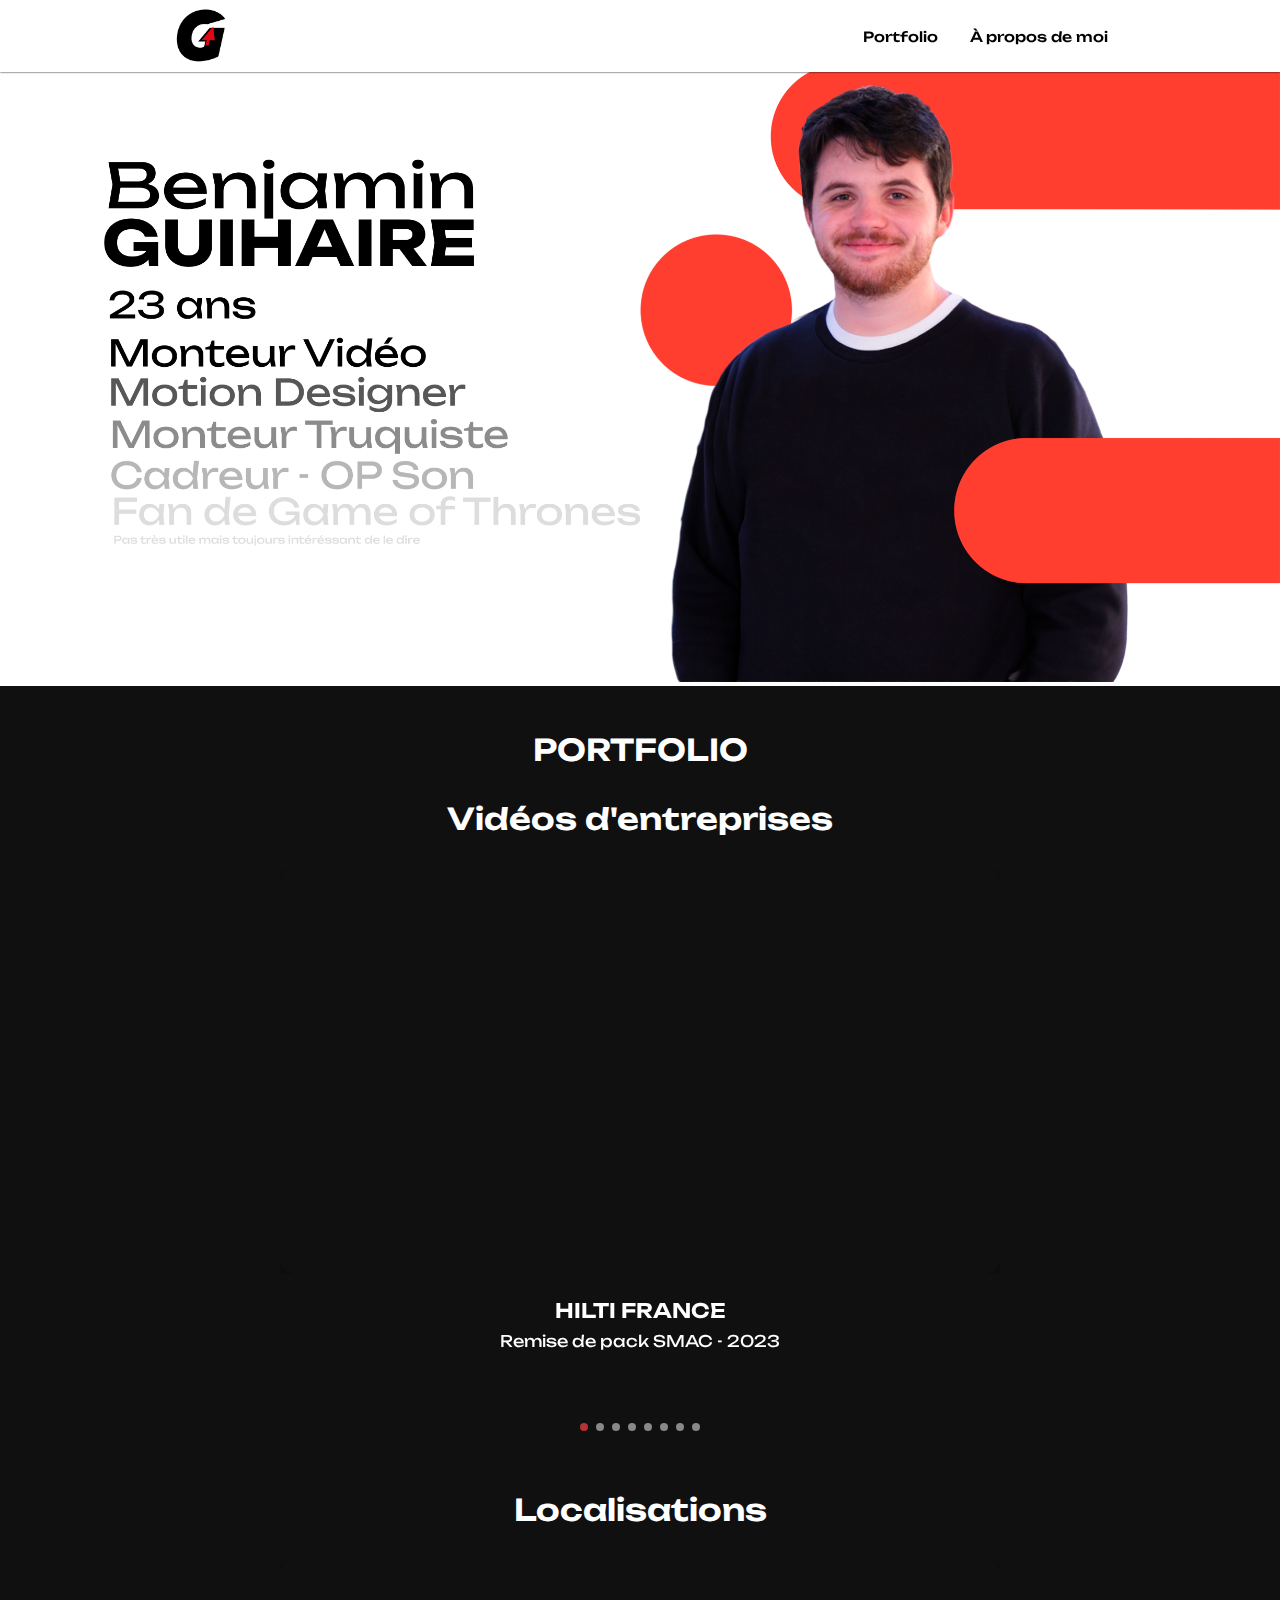
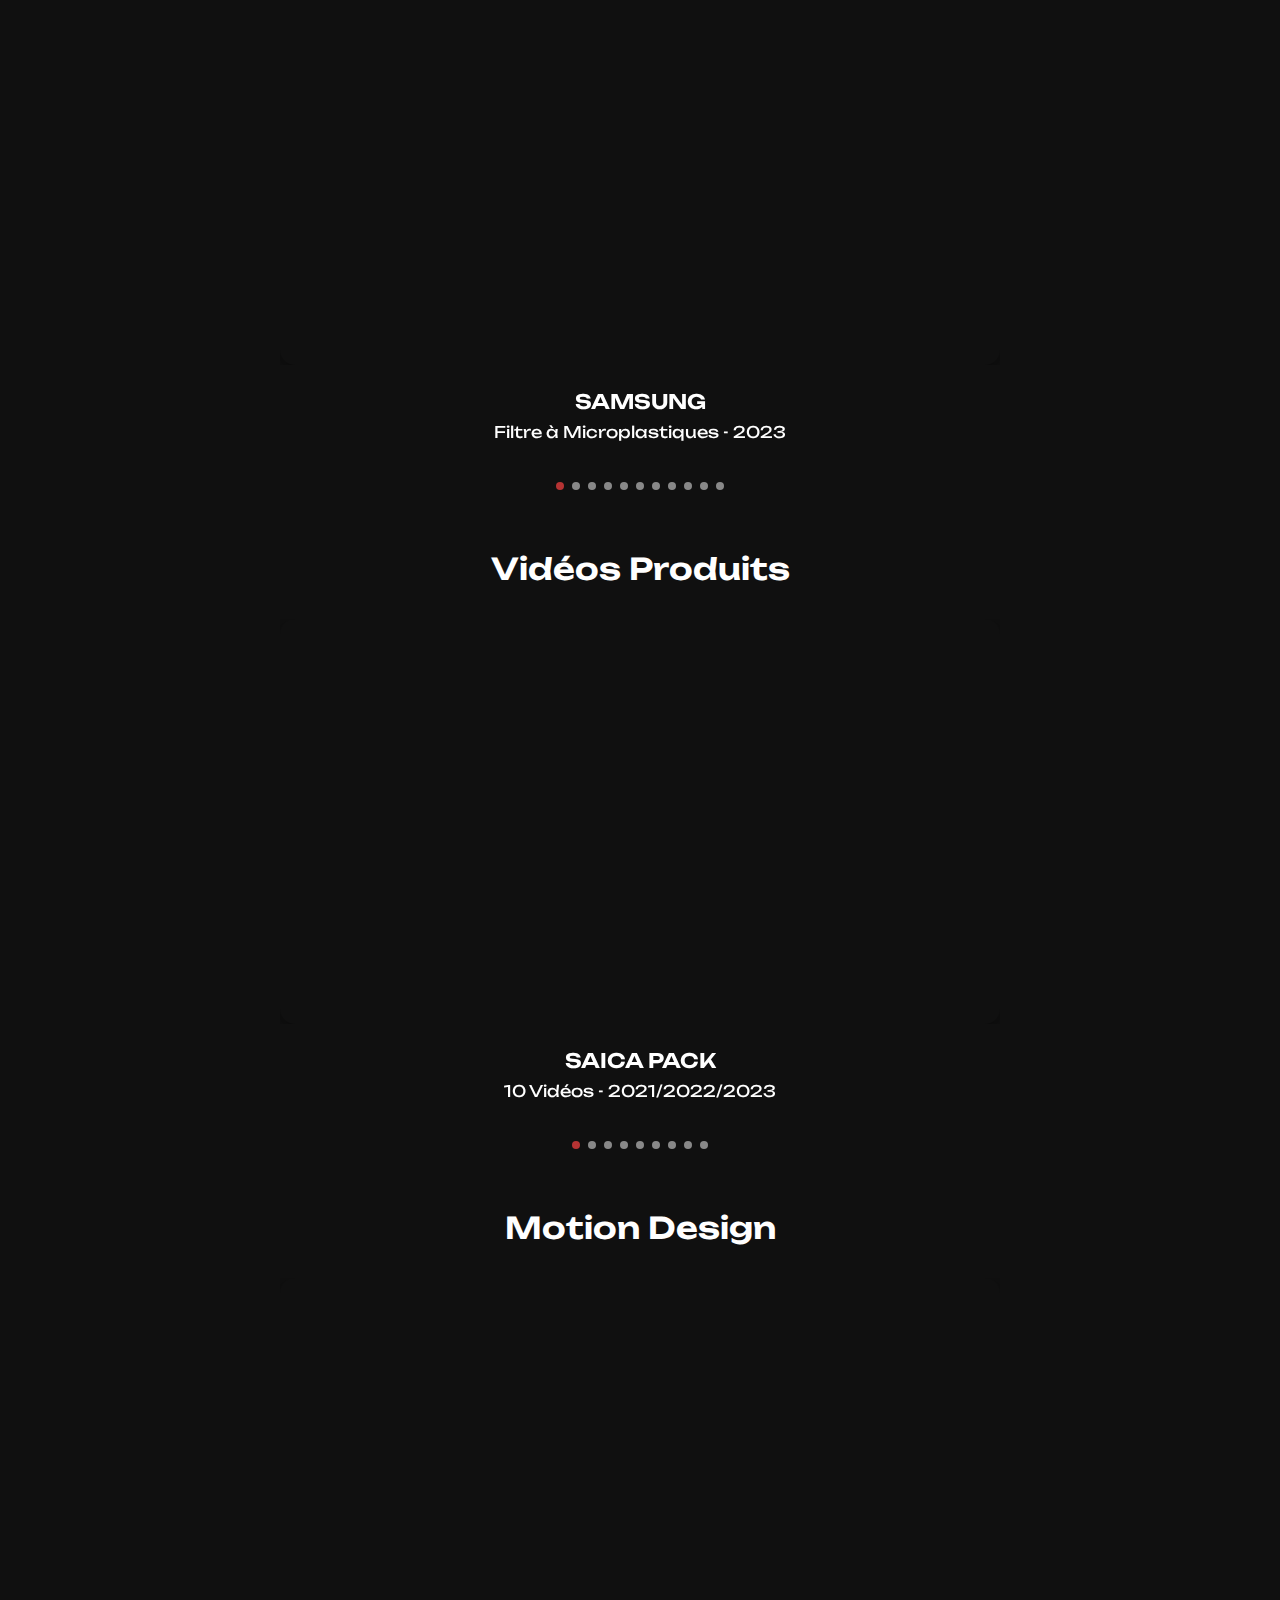
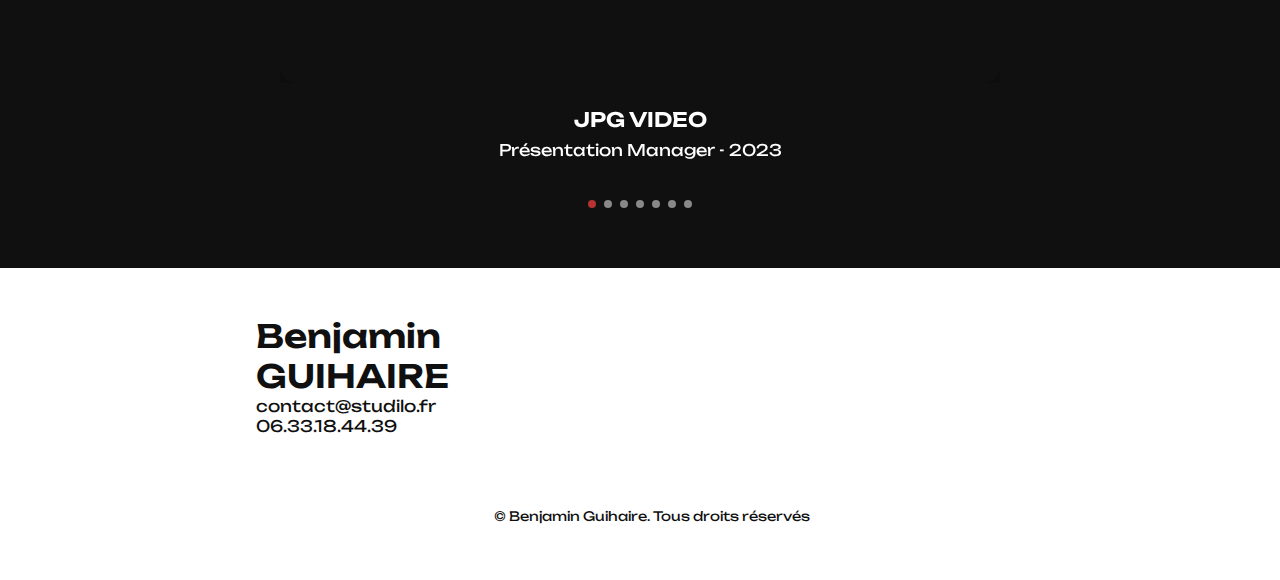
<file: index.html>
<!DOCTYPE html>
    <html lang="en">
    <head>
        <meta charset="UTF-8">
        <meta name="viewport" content="width=device-width, initial-scale=1.0">
        
        <link rel="preconnect" href="https://fonts.googleapis.com">
        <link rel="preconnect" href="https://fonts.gstatic.com" crossorigin>
        <link href="https://fonts.googleapis.com/css2?family=Unbounded&display=swap" rel="stylesheet">

        <!--==================== UNICONS ====================-->
        <link rel="stylesheet" href="https://unicons.iconscout.com/release/v4.0.0/css/line.css">
        <link rel="shortcut icon" href="assets/img/G%20png.png">
        <!--==================== SWIPER CSS ====================-->
        <link rel="stylesheet" href="assets/css/swiper-bundle.min.css">
        
        <!--==================== CSS ====================-->
        <link rel="stylesheet" href="assets/css/styles.css">

        <title>Benjamin GUIHAIRE</title>
        <meta name="google-site-verification" content="3dPWBVXXJcihl1GOWgWyVdkWzrX-aEIt9jBqLULR-B0" />
    </head>
    <body>
        <!--==================== HEADER ====================-->
        <header class="header" id="header">
            <nav class="nav container">
                
                <a href="#" class="nav__logo"><img src="assets/img/G%20noir.png" alt="logo" width=15% height=15%></a>

                <div class="nav__menu" id="nav-menu">
                    <ul class="nav__list grid">
                    <li class="nav__item">
                        <a href="#portfolio" class="nav__link">
                            <i class="uil uil-file-alt nav__icon"></i> Portfolio
                        </a>
                    </li> 
                    <li class="nav__item">
                        <a href="Apropos.html" class="nav__link">
                            <i class="uil uil-flask nav__icon"></i> À propos de moi
                        </a>
                    </li>       
                    </ul>
                    <i class="uil uil-times nav__close" id="nav-close"></i>
                </div>

                <div class="nav__btns">
                    <div class="nav__toggle" id="nav-toggle">
                        <i class="uil uil-apps"></i>
                    </div>
                </div>
            </nav>
        </header>

        <!--==================== MAIN ====================-->
        <main class="main"> 
            <!--==================== HOME ====================-->
            
            <section class="home section" id="home" style="margin-top: 0px;padding-top: 40px;">
               
                    <img src="assets/img/ACCUEIL.png"/>  
                
            </section>

     
            <!--==================== PORTFOLIO ====================-->
            <section style="background-color:rgb(16,16,16);">
            <section class="portfolio section" id="portfolio" >
                <span class="section__title"><p>&emsp;</p></span>
                <h2 class="section__title">PORTFOLIO </h2>
                
                <h3 class="section__title">Vidéos d'entreprises </h3>

                <div class="portfolio__container container swiper-container">
                    <div class="swiper-wrapper">
                        
                    <!--=============== PORTFOLIO 1=============-->
                        <div class="portfolio__content grid swiper-slide">
                            <div class="resp-container">
                            <iframe width="400" height="225" class="resp-iframe" src="https://www.youtube.com/embed/gcUVtGpxhLI?si=zbSX0H4rIV7nXZxx" title="YouTube video player" frameborder="0" allow="accelerometer; autoplay; clipboard-write; encrypted-media; gyroscope; picture-in-picture; web-share" allowfullscreen></iframe>
                            </div>
                            
                            <div class="portfolio__data">
                                <h4 class="portfolio__title"> HILTI FRANCE</h4>
                                <p class="portfolio__description">Remise de pack SMAC - 2023</p>
                            </div> 
                        </div>
                        
                        
                     <!--=============== PORTFOLIO 2=============-->
                        <div class="portfolio__content grid swiper-slide">
                            <div class="resp-container">
                            <iframe width="400" height="225" class="resp-iframe" src="https://www.youtube.com/embed/X-sY4CMfxRc?si=AiWTDlo_2-yhDzNL" title="YouTube video player" frameborder="0" allow="accelerometer; autoplay; clipboard-write; encrypted-media; gyroscope; picture-in-picture; web-share" allowfullscreen></iframe>
                            </div>
                            
                            <div class="portfolio__data">
                                <h4 class="portfolio__title"> WATTELEZ </h4>
                                <p class="portfolio__description"> Vidéo Institutionnel - 2023</p>
                                
                            </div> 
                        </div> 
                        
                        <!--============ PORTFOLIO 3=============-->
                        <div class="portfolio__content grid swiper-slide">
                            <div class="resp-container">
                            <iframe width="400" height="225" class="resp-iframe" src="https://www.youtube.com/embed/Q_rVD_pKRM4?si=943n0vXYXytcVgl4" title="YouTube video player" frameborder="0" allow="accelerometer; autoplay; clipboard-write; encrypted-media; gyroscope; picture-in-picture; web-share" allowfullscreen></iframe>
                            </div>
                            
                            <div class="portfolio__data">
                                <h4 class="portfolio__title"> SOPARCO</h4>
                                <p class="portfolio__description">Présentation de l'entreprise - 2023</p>
                            </div> 
                        </div>

                        <!--============ PORTFOLIO 4=============-->
                        <div class="portfolio__content grid swiper-slide">
                            <div class="resp-container">
                            <iframe width="400" height="225" class="resp-iframe" src="https://www.youtube.com/embed/ykKAhfyEaek?si=tl6UVXp8VtLeB70x" title="YouTube video player" frameborder="0" allow="accelerometer; autoplay; clipboard-write; encrypted-media; gyroscope; picture-in-picture; web-share" allowfullscreen></iframe>
                            </div>
                            
                            <div class="portfolio__data">
                                <h4 class="portfolio__title"> Éditions LVA</h4>
                                <p class="portfolio__description">Coupes Auto Légende - 2023</p>
                            </div> 
                        </div>
                        
                        <!--============ PORTFOLIO 5=============-->
                        <div class="portfolio__content grid swiper-slide">
                            <div class="resp-container">
                            <iframe width="400" height="225" class="resp-iframe" src="https://www.youtube.com/embed/ZIHxkMPUS0A?si=nHCkiWNvaZKCAiCC" title="YouTube video player" frameborder="0" allow="accelerometer; autoplay; clipboard-write; encrypted-media; gyroscope; picture-in-picture; web-share" allowfullscreen></iframe>
                            </div>
                            
                            <div class="portfolio__data"> 
                                <h4 class="portfolio__title"> Éditions LVA</h4>
                                <p class="portfolio__description">Salon Moto Légende - 2022</p>
                            </div> 
                        </div>
                     
                        
                        <!--=============== PORTFOLIO 6=============-->
                        <div class="portfolio__content grid swiper-slide">
                            <div class="resp-container">
                            <iframe width="400" height="225" class="resp-iframe" src="https://www.youtube.com/embed/p0nnDbRXU_M?si=XQ4_AAt9Qs-FuTjr" title="YouTube video player" frameborder="0" allow="accelerometer; autoplay; clipboard-write; encrypted-media; gyroscope; picture-in-picture; web-share" allowfullscreen></iframe>
                            </div>
                            
                            <div class="portfolio__data">
                                <h4 class="portfolio__title"> SAPINS BOUL</h4>
                                <p class="portfolio__description"> Vidéo Remerciement pour les employés</p>
                                <p class="portfolio__description"> 2022</p>
                            </div> 
                        </div>
                        
                        <!--=============== PORTFOLIO 7=============-->
                        <div class="portfolio__content grid swiper-slide">
                            <div class="resp-container">
                                <iframe width="400" height="225" class="resp-iframe" src="https://www.youtube.com/embed/videoseries?si=BQyeOEPTuc_qMRvK&amp;list=PLLbqs6IGk0U0EIqb2EvzuWq7rxvWGmC2w" title="YouTube video player" frameborder="0" allow="accelerometer; autoplay; clipboard-write; encrypted-media; gyroscope; picture-in-picture; web-share" allowfullscreen></iframe>
                            </div>
                            
                            <div class="portfolio__data">
                                <h4 class="portfolio__title"> ROTO </h4>
                                <p class="portfolio__description"> Pose fenêtre - 3 vidéos - 2022 </p>
                            </div> 
                        </div>
                    
                       <!--=============== PORTFOLIO 8=============-->
                        <div class="portfolio__content grid swiper-slide">
                            <div class="resp-container">
                            <iframe width="400" height="225" class="resp-iframe" src="https://www.youtube.com/embed/BODN6wUu8mY?si=9ExmL5Fu6LkWN1Q7" title="YouTube video player" frameborder="0" allow="accelerometer; autoplay; clipboard-write; encrypted-media; gyroscope; picture-in-picture; web-share" allowfullscreen></iframe>
                            </div>
                            
                            <div class="portfolio__data">
                                <h4 class="portfolio__title"> EDC Transmouss</h4>
                                <p class="portfolio__description">Vidéo d'entreprise - 2021</p>
                            </div> 
                        </div>
                    </div>
                        
                    
                     <!-- Add Arrows -->
                    <div class="swiper-button-next">
                        <i class="uil uil-angle-right-b swiper-portfolio-icon"></i>
                    </div>
                    <div class="swiper-button-prev">
                        <i class="uil uil-angle-left-b swiper-portfolio-icon"></i>
                    </div>  
                    
                    <!-- Add Pagination -->
                    <div class="swiper-pagination"></div>
                </div>
                
            </section>
            
        
            
            <section class="portfolio section" id="portfolio">

                <h3 class="section__title">Localisations </h3>

                <div class="portfolio__container container swiper-container">
                    <div class="swiper-wrapper">
                    <!--=============== PORTFOLIO 1=============-->
                        <div class="portfolio__content grid swiper-slide">
                            <div class="resp-container">
                            <iframe width="400" height="225" class="resp-iframe" src="https://www.youtube.com/embed/HQZOE_kgKxk?si=wjTMGL33WfHcStz1" title="YouTube video player" frameborder="0" allow="accelerometer; autoplay; clipboard-write; encrypted-media; gyroscope; picture-in-picture; web-share" allowfullscreen></iframe>
                            </div>
                            
                            <div class="portfolio__data">
                                <h4 class="portfolio__title"> SAMSUNG</h4>
                                <p class="portfolio__description">Filtre à Microplastiques - 2023</p>
                            </div> 
                        </div>
                        
                    <!--=============== PORTFOLIO 2=============-->
                        <div class="portfolio__content grid swiper-slide">
                            <div class="resp-container">
                            <iframe width="400" height="225" class="resp-iframe" src="https://www.youtube-nocookie.com/embed/2-gxIAKQpX4?si=r0jN9UNd_pTJhF0e&amp;controls=0" title="YouTube video player" frameborder="0" allow="accelerometer; autoplay; clipboard-write; encrypted-media; gyroscope; picture-in-picture; web-share" allowfullscreen></iframe>
                            </div>
                            
                            <div class="portfolio__data">
                                <h4 class="portfolio__title"> SAMSUNG</h4>
                                <p class="portfolio__description">Cycle AI WashBeSpoke - 2023</p>
                            </div> 
                        </div>
                        
                    <!--=============== PORTFOLIO 3=============-->
                        <div class="portfolio__content grid swiper-slide">
                            <div class="resp-container">
                            <iframe width="400" height="225" class="resp-iframe" src="https://www.youtube.com/embed/h8KJozbaDts?si=ryQlL3HzNGfsR9m5" title="YouTube video player" frameborder="0" allow="accelerometer; autoplay; clipboard-write; encrypted-media; gyroscope; picture-in-picture; web-share" allowfullscreen></iframe>
                            </div>
                            
                            <div class="portfolio__data">
                                <h4 class="portfolio__title"> SAMSUNG</h4>
                                <p class="portfolio__description">Présentation AirDresser - 2022</p>
                            </div> 
                        </div>
                        
                     <!--=============== PORTFOLIO 4=============-->
                        <div class="portfolio__content grid swiper-slide">
                            <div class="resp-container">
                            <iframe width="400" height="225" class="resp-iframe" src="https://www.youtube.com/embed/HlR5LV5YWyo?si=DLlyoT054qSZyQ4x" title="YouTube video player" frameborder="0" allow="accelerometer; autoplay; clipboard-write; encrypted-media; gyroscope; picture-in-picture; web-share" allowfullscreen></iframe>
                            </div>
                            
                            <div class="portfolio__data">
                                <h4 class="portfolio__title"> SAMSUNG</h4>
                                <p class="portfolio__description">Armoire AirDresser - 2022</p>
                            </div> 
                        </div>
                        
                    <!--=============== PORTFOLIO 5=============-->
                        <div class="portfolio__content grid swiper-slide">
                            <div class="resp-container">
                            <iframe width="400" height="225" class="resp-iframe" src="https://www.youtube.com/embed/Tt5zwDcd92Y?si=iuw-l9B-B5-xktmQ" title="YouTube video player" frameborder="0" allow="accelerometer; autoplay; clipboard-write; encrypted-media; gyroscope; picture-in-picture; web-share" allowfullscreen></iframe>
                            </div>
                            
                            <div class="portfolio__data">
                                <h4 class="portfolio__title"> SAMSUNG</h4>
                                <p class="portfolio__description">Réfrigérateur RF7000 - 2022</p>  
                            </div> 
                        </div>   
                        
                    <!--=============== PORTFOLIO 6=============-->
                        <div class="portfolio__content grid swiper-slide">
                            <div class="resp-container">
                            <iframe width="400" height="225" class="resp-iframe" src="https://www.youtube.com/embed/zXUwJtgKfmQ?si=a5sSYopY3w5ld2kz" title="YouTube video player" frameborder="0" allow="accelerometer; autoplay; clipboard-write; encrypted-media; gyroscope; picture-in-picture; web-share" referrerpolicy="strict-origin-when-cross-origin" allowfullscreen></iframe>
                            </div>
                            
                            <div class="portfolio__data">
                                <h4 class="portfolio__title"> SAMSUNG</h4>
                                <p class="portfolio__description">Four Encastrable BeSpoke Série 7 - 2022</p>
  
                            </div> 
                        </div>
                        
                    <!--=============== PORTFOLIO 7=============-->
                        <div class="portfolio__content grid swiper-slide">
                            <div class="resp-container">
                            <iframe width="400" height="225" class="resp-iframe" src="https://www.youtube.com/embed/YAIcLego9pw?si=0PphDRdfVfELXeqt" title="YouTube video player" frameborder="0" allow="accelerometer; autoplay; clipboard-write; encrypted-media; gyroscope; picture-in-picture; web-share" allowfullscreen></iframe>
                            </div>
                            
                            <div class="portfolio__data">
                                <h4 class="portfolio__title"> SAMSUNG</h4>
                                <p class="portfolio__description">Four Encastrable BeSpoke Série 6 - 2022</p>
  
                            </div> 
                        </div>
                        
                     <!--=============== PORTFOLIO 8=============-->
                        <div class="portfolio__content grid swiper-slide">
                            <div class="resp-container">
                            <iframe width="400" height="225" class="resp-iframe" src="https://www.youtube.com/embed/6xiDBMbSoj8?si=_kO-XUCCXE4h6iIi" title="YouTube video player" frameborder="0" allow="accelerometer; autoplay; clipboard-write; encrypted-media; gyroscope; picture-in-picture; web-share" referrerpolicy="strict-origin-when-cross-origin" allowfullscreen></iframe>
                            </div>
                            
                            <div class="portfolio__data">
                                <h4 class="portfolio__title"> FENWICK</h4>
                                <p class="portfolio__description">Composition d'une batterie ION - 2022</p>
  
                            </div> 
                        </div>    
 
                    <!--=============== PORTFOLIO 9=============-->
                         <div class="portfolio__content grid swiper-slide">
                            <div class="resp-container">
                            <iframe width="400" height="225" class="resp-iframe" src="https://www.youtube.com/embed/0X9navw9GxA?si=wc0GxUS0zEZ36jam" title="YouTube video player" frameborder="0" allow="accelerometer; autoplay; clipboard-write; encrypted-media; gyroscope; picture-in-picture; web-share" allowfullscreen></iframe>
                             </div>
                             
                            <div class="portfolio__data">
                                <h4 class="portfolio__title"> SAMSUNG</h4>
                                <p class="portfolio__description">Processeur QLED 8K - 2021</p>              
                            </div> 
                        </div>
                        
                    <!--=============== PORTFOLIO 10=============-->
                        <div class="portfolio__content grid swiper-slide">
                            <div class="resp-container">
                            <iframe width="400" height="225" class="resp-iframe" src="https://www.youtube.com/embed/CcoIHCtErDM?si=gtA-tIhRRhjQsWQm" title="YouTube video player" frameborder="0" allow="accelerometer; autoplay; clipboard-write; encrypted-media; gyroscope; picture-in-picture; web-share" allowfullscreen></iframe>
                            </div>
                            
                            <div class="portfolio__data">
                                <h4 class="portfolio__title"> SAMSUNG</h4>
                                <p class="portfolio__description">Processeur QLED 4K - 2021</p>
                            </div> 
                        </div>
                        
                     <!--=============== PORTFOLIO 11=============-->
                        <div class="portfolio__content grid swiper-slide">
                            <div class="resp-container">
                            <iframe width="400" height="225" class="resp-iframe" src="https://www.youtube.com/embed/wEiOlCGabIw?si=5c0l66UPQfjXxZ6U" title="YouTube video player" frameborder="0" allow="accelerometer; autoplay; clipboard-write; encrypted-media; gyroscope; picture-in-picture; web-share" referrerpolicy="strict-origin-when-cross-origin" allowfullscreen></iframe>
                            </div>
                            
                            <div class="portfolio__data">
                                <h4 class="portfolio__title"> BDR THERMEA</h4>
                                <p class="portfolio__description">Vidéo Hydrogène - 2021</p>
                            </div> 
                        </div>
                    </div>    
                    
                    
                   
                
                     <!-- Add Arrows -->
                    <div class="swiper-button-next">
                        <i class="uil uil-angle-right-b swiper-portfolio-icon"></i>
                    </div>
                    <div class="swiper-button-prev">
                        <i class="uil uil-angle-left-b swiper-portfolio-icon"></i>
                    </div>  
                    
                    <!-- Add Pagination -->
                    <div class="swiper-pagination"></div>
                </div>
                
            </section>
            
            <section class="portfolio section" id="portfolio2">
                <h3 class="section__title">Vidéos Produits </h3>

                <div class="portfolio__container container swiper-container">
                    <div class="swiper-wrapper">
                    <!--=============== PORTFOLIO 1=============-->
                        <div class="portfolio__content grid swiper-slide">
                            <div class="resp-container">
                            <iframe width="400" height="225" class="resp-iframe" src="https://www.youtube.com/embed/videoseries?si=OvrkxlzeBkF6CbKk&amp;list=PLLbqs6IGk0U3PsFoRTwsV_s5h1deQyDrU" title="YouTube video player" frameborder="0" allow="accelerometer; autoplay; clipboard-write; encrypted-media; gyroscope; picture-in-picture; web-share" allowfullscreen></iframe>
                            </div>
                            
                            <div class="portfolio__data"> 
                                <h4 class="portfolio__title"> SAICA PACK</h4>
                                <p class="portfolio__description">10 Vidéos - 2021/2022/2023</p>       
                            </div> 
                        </div>
                        
                    <!--=============== PORTFOLIO 2=============-->
                        <div class="portfolio__content grid swiper-slide">
                            <div class="resp-container">
                            <iframe width="400" height="225" class="resp-iframe" src="https://www.youtube.com/embed/videoseries?si=YwRLhdEzjhasz51B&amp;list=PLLbqs6IGk0U0BflliqR62VzX9Bee3LOaa"  title="YouTube video player" frameborder="0" allow="accelerometer; autoplay; clipboard-write; encrypted-media; gyroscope; picture-in-picture; web-share" allowfullscreen></iframe>
                            </div>
                            
                            <div class="portfolio__data">
                                <h4 class="portfolio__title"> ZALKIN</h4>
                                <p class="portfolio__description"> 4 Vidéos - 2021/2022/2023</p>                
                            </div> 
                        </div>
                        
                     <!--=============== PORTFOLIO 3=============-->
                        <div class="portfolio__content grid swiper-slide">
                            <div class="resp-container">
                            <iframe width="400" height="225" class="resp-iframe" src="https://www.youtube.com/embed/videoseries?si=enGM83StkCWxRguY&amp;list=PLLbqs6IGk0U0q3RoN9DyJeyfH1kHzvXTZ" title="YouTube video player" frameborder="0" allow="accelerometer; autoplay; clipboard-write; encrypted-media; gyroscope; picture-in-picture; web-share" allowfullscreen></iframe>   
                            </div>
                            
                            <div class="portfolio__data">     
                                <h4 class="portfolio__title"> PKB</h4>
                                <p class="portfolio__description">3 Vidéos - 2022/2023</p>     
                            </div> 
                        </div>
                        
                        <!--============ PORTFOLIO 4 =============-->
                        <div class="portfolio__content grid swiper-slide">
                            <div class="resp-container">
                            <iframe width="400" height="225" class="resp-iframe" src="https://www.youtube.com/embed/videoseries?si=SARm8WBBmTKjQIMs&amp;list=PLLbqs6IGk0U3sd3L4JKnoikZ2tlu8bhY9" title="YouTube video player" frameborder="0" allow="accelerometer; autoplay; clipboard-write; encrypted-media; gyroscope; picture-in-picture; web-share" referrerpolicy="strict-origin-when-cross-origin" allowfullscreen></iframe>
                            </div>
                            
                            <div class="portfolio__data">
                                <h4 class="portfolio__title"> DELONGHI</h4>
                                <p class="portfolio__description">2 vidéos - 2023</p>
                            </div> 
                        </div>
                        
                        <!--============ PORTFOLIO 5 =============-->
                        <div class="portfolio__content grid swiper-slide">
                            <div class="resp-container">
                                <iframe width="400" height="225" class="resp-iframe" src="https://www.youtube.com/embed/videoseries?si=IURugH7PfiUDxaQY&amp;list=PLLbqs6IGk0U2b4hQPow5MfRJlYI4T3RXK" title="YouTube video player" frameborder="0" allow="accelerometer; autoplay; clipboard-write; encrypted-media; gyroscope; picture-in-picture; web-share" referrerpolicy="strict-origin-when-cross-origin" allowfullscreen></iframe>
                            </div>
                            
                            <div class="portfolio__data">
                                <h4 class="portfolio__title"> CLEANJOB Solution</h4>
                                <p class="portfolio__description">2 vidéos - 2023</p>
                            </div> 
                        </div>
                        
                        <!--============ PORTFOLIO 6 =============-->
                        <div class="portfolio__content grid swiper-slide">
                            <div class="resp-container">
                                <iframe width="400" height="225" class="resp-iframe" src="https://www.youtube.com/embed/AG6InhR56Cw?si=XvjaSLjetbMB8fwg" title="YouTube video player" frameborder="0" allow="accelerometer; autoplay; clipboard-write; encrypted-media; gyroscope; picture-in-picture; web-share" referrerpolicy="strict-origin-when-cross-origin" allowfullscreen></iframe>
                            </div>
                            
                            <div class="portfolio__data">
                                <h4 class="portfolio__title"> UBALDI</h4>
                                <p class="portfolio__description">Présentation Multistore - 2023</p>
                            </div> 
                        </div>
                        
                        <!--============ PORTFOLIO 7=============-->
                        <div class="portfolio__content grid swiper-slide">
                            <div class="resp-container">
                            <iframe width="400" height="225" class="resp-iframe" src="https://www.youtube.com/embed/videoseries?si=9gqAFSpdn63EgMmw&amp;list=PLLbqs6IGk0U3F2D6-fCODnOJ7QPbZcfU0"  title="YouTube video player" frameborder="0" allow="accelerometer; autoplay; clipboard-write; encrypted-media; gyroscope; picture-in-picture; web-share" allowfullscreen></iframe>
                            </div>
                            
                            <div class="portfolio__data">
                                <h4 class="portfolio__title"> PRO INOX</h4>
                                <p class="portfolio__description">2 Vidéos - 2022</p>
                            </div> 
                        </div>
                        
                        <!--============ PORTFOLIO 8=============-->
                        <div class="portfolio__content grid swiper-slide">
                            <div class="resp-container">
                            <iframe width="400" height="225" class="resp-iframe" src="https://www.youtube.com/embed/videoseries?si=-SN97eT3MUc_M3Uh&amp;list=PLLbqs6IGk0U2_YXodb0WSwuMPwHeCDaxS" title="YouTube video player" frameborder="0" allow="accelerometer; autoplay; clipboard-write; encrypted-media; gyroscope; picture-in-picture; web-share" referrerpolicy="strict-origin-when-cross-origin" allowfullscreen></iframe>
                            </div>
                            
                            <div class="portfolio__data">
                                <h4 class="portfolio__title"> STILL</h4>
                                <p class="portfolio__description">2 Vidéos - 2022</p>
                            </div> 
                        </div>
                        
                        <!--============ PORTFOLIO 9=============-->
                        <div class="portfolio__content grid swiper-slide">
                            <div class="resp-container">
                            <iframe width="400" height="225" class="resp-iframe" src="https://www.youtube.com/embed/yqclwwbCls4?si=K2PyQOdXPJThaHH_" title="YouTube video player" frameborder="0" allow="accelerometer; autoplay; clipboard-write; encrypted-media; gyroscope; picture-in-picture; web-share" referrerpolicy="strict-origin-when-cross-origin" allowfullscreen></iframe>
                            </div>
                            
                            <div class="portfolio__data">
                                <h4 class="portfolio__title"> FENWICK</h4>
                                <p class="portfolio__description">Présentation du modèle H50 - 2022</p>
                            </div> 
                        </div>
                    </div>
                                            
                     <!-- Add Arrows -->
                    <div class="swiper-button-next">
                        <i class="uil uil-angle-right-b swiper-portfolio-icon"></i>
                    </div>
                    <div class="swiper-button-prev">
                        <i class="uil uil-angle-left-b swiper-portfolio-icon"></i>
                    </div>  
                    
                    <!-- Add Pagination -->
                    <div class="swiper-pagination"></div>
                </div>
                
            </section>
            
            <section class="portfolio section" id="portfolio">   
                <h3 class="section__title">Motion Design </h3>

                <div class="portfolio__container container swiper-container">
                    <div class="swiper-wrapper">
                    <!--=============== PORTFOLIO 0=============-->
                        <div class="portfolio__content grid swiper-slide">  
                            <div class="resp-container">
                            <iframe width="400" height="225" class="resp-iframe" src="https://www.youtube.com/embed/38I1iGHVuvI?si=Z9yHzbLpftR0GaH4" title="YouTube video player" frameborder="0" allow="accelerometer; autoplay; clipboard-write; encrypted-media; gyroscope; picture-in-picture; web-share" allowfullscreen></iframe>
                            </div>
                            
                            <div class="portfolio__data">
                                <h4 class="portfolio__title"> JPG VIDEO</h4>
                                <p class="portfolio__description">Présentation Manager - 2023</p>
                            </div> 
                        </div>
                    <!--=============== PORTFOLIO 1=============-->
                        <div class="portfolio__content grid swiper-slide">
                            <div class="resp-container">
                            <iframe width="400" height="225" class="resp-iframe" src="https://www.youtube-nocookie.com/embed/Pt2nJDKGqnQ?si=dRtIuHI0wbLsWfaG" title="YouTube video player" frameborder="0" allow="accelerometer; autoplay; clipboard-write; encrypted-media; gyroscope; picture-in-picture; web-share" allowfullscreen></iframe>
                            </div>
                            
                            <div class="portfolio__data">         
                                <h4 class="portfolio__title"> JPG VIDEO</h4>
                                <p class="portfolio__description">Rapport d'Alternance - 2023</p>
                            </div> 
                        </div>
                        
                    <!--=============== PORTFOLIO 2=============-->
                        <div class="portfolio__content grid swiper-slide">
                            <div class="resp-container">
                            <iframe width="400" height="225" class="resp-iframe" src="https://www.youtube.com/embed/HVqcucTf4p4?si=v1cqVnF2WaUppbW2" title="YouTube video player" frameborder="0" allow="accelerometer; autoplay; clipboard-write; encrypted-media; gyroscope; picture-in-picture; web-share" allowfullscreen></iframe>
                            </div>
                            
                            <div class="portfolio__data">           
                                <h4 class="portfolio__title"> PEAKY BLINDERS</h4>
                                <p class="portfolio__description">Générique Animé - 2023</p>
                                
                            </div> 
                        </div>    
                        
                    <!--=============== PORTFOLIO 3=============-->
                        <div class="portfolio__content grid swiper-slide">  
                            <div class="resp-container">
                            <iframe width="400" height="225" class="resp-iframe" src="https://www.youtube.com/embed/gICKNwdB9Ns?si=P2Z3kJko3bwp6TjA" title="YouTube video player" frameborder="0" allow="accelerometer; autoplay; clipboard-write; encrypted-media; gyroscope; picture-in-picture; web-share" allowfullscreen></iframe>
                            </div>
                            
                                <div class="portfolio__data">
                                <h4 class="portfolio__title"> JPG VIDEO</h4>
                                <p class="portfolio__description">Animation Logo - 2022</p>
                               
                            </div> 
                        </div>
                        
                        
                    <!--=============== PORTFOLIO 4=============-->
                        <div class="portfolio__content grid swiper-slide">
                            <div class="resp-container">
                            <iframe width="400" height="225" class="resp-iframe" src="https://www.youtube.com/embed/H1eXWiXBWVA?si=ySvujBahackjdJqA" title="YouTube video player" frameborder="0" allow="accelerometer; autoplay; clipboard-write; encrypted-media; gyroscope; picture-in-picture; web-share" allowfullscreen></iframe>
                            </div>
                            
                            <div class="portfolio__data">
                                <h4 class="portfolio__title">DAFLS Project</h4>
                                <p class="portfolio__description">Vidéo Promotionnelle Animée - 2021</p>  
                            </div> 
                        </div>
                        
                        
                     <!--=============== PORTFOLIO 5=============-->
                        <div class="portfolio__content grid swiper-slide">
                            <div class="resp-container">
                            <iframe width="400" height="225" class="resp-iframe" src="https://www.youtube.com/embed/PZQFOfd9hNs?si=4wg_P1bkNGuCgV5X" title="YouTube video player" frameborder="0" allow="accelerometer; autoplay; clipboard-write; encrypted-media; gyroscope; picture-in-picture; web-share" allowfullscreen></iframe>
                            </div>
                            
                            <div class="portfolio__data">
                                <h4 class="portfolio__title">SIDEKICK</h4>
                                <p class="portfolio__description">Animation Logo - 2020</p>
                            </div> 
                        </div> 
                        
                        <!--============ PORTFOLIO 6=============-->
                        <div class="portfolio__content grid swiper-slide">
                            <div class="resp-container">
                            <iframe width="400" height="225" class="resp-iframe" src="https://www.youtube.com/embed/htRaLCNMBVY?si=pGI4DGzTBrQbOF1L" title="YouTube video player" frameborder="0" allow="accelerometer; autoplay; clipboard-write; encrypted-media; gyroscope; picture-in-picture; web-share" allowfullscreen></iframe>
                            </div>
                            
                            <div class="portfolio__data">                  
                                <h4 class="portfolio__title"> FROSTARS</h4>
                                <p class="portfolio__description">Animation Logo - 2020</p>    
                            </div> 
                        </div>

                    </div>
                                            
                     <!-- Add Arrows -->
                    <div class="swiper-button-next">
                        <i class="uil uil-angle-right-b swiper-portfolio-icon"></i>
                    </div>
                    <div class="swiper-button-prev">
                        <i class="uil uil-angle-left-b swiper-portfolio-icon"></i>
                    </div>  
                    
                    <!-- Add Pagination -->
                    <div class="swiper-pagination"></div>
                </div>
                
            </section>
            </section>
            
            <!--==================== FOOTER ====================-->
    <section class="contact section" id="contact" style="padding-top: 0px;padding-bottom: 0px;">
        <footer class="footer">
            <div class="footer__bg">
                <div class="footer__container container grid">
                    <div>
                        <h1 class="footer__title">Benjamin GUIHAIRE</h1>
                        <span class="footer__subtitle">contact@studilo.fr</span><br>
                        <span class="footer__subtitle">06.33.18.44.39</span>
                    </div>

                    <ul class="footer__links"></ul>
                    <div class="footer__socials">
                        <a href="https://www.linkedin.com/in/benjamin-guihaire" class="footer__social" target="_blank"><i class="uil uil-linkedin"></i></a>
                        <a href="https://www.youtube.com/channel/UCb7pRp6qqzzgI3dgCFYlT8A" class="footer__social" target="_blank"><i class="uil uil-youtube"></i></a>
                        
                    </div>
                </div>
                <p class="footer__copy">&#169; Benjamin Guihaire. Tous droits réservés </p>
            </div>
        </footer>
    </section>
</main>
        <!--==================== SCROLL TOP ====================-->
        

        <!--==================== SWIPER JS ====================-->
        <script src="assets/js/swiper-bundle.min.js"></script>

        <!--==================== MAIN JS ====================-->
        <script src="assets/js/main.js"></script>
    </body>
</html>
</file>
<file: assets/css/styles.css>
/*==================== GOOGLE FONTS ====================*/
 
@import url('https://fonts.googleapis.com/css2?family=Unbounded:wght@200..900&display=swap');


/*==================== VARIABLES CSS ====================*/
:root {
    --header-height: 3rem ;

    /*========== Colors ==========*/
    /* Change favorite color */
    --hue-color: rgb(181, 51, 51);
    /* HSL color mode */
    --first-color: rgb(181, 51, 51);
    --first-color-second:  hsl(var(--hue-color), 69%, 61%);
    --first-color-alt: rgb(250,51,51);
    --first-color-lighter: hsl(var(--hue-color), 92%, 85%);
    --title-color: hsl(var(--hue-color), 8%, 15%);
    --text-color: hsl(var(--hue-color), 8%, 45%);
    --text-color-light: hsl(var(--hue-color), 8%, 65%);
    --input-color: hsl(var(--hue-color), 70%, 96%);
    --body-color: hsl(var(--hue-color), 60%, 9%);
    --container-color: #fff;

    /*========== Font and typography ==========*/
    --body-font: 'Poppins', sans-serif;;

    /* .5rem = 8px, 1rem = 16px, 1.5rem = 24px ... */
    --big-font-size: 2rem;
    --h1-font-size: 1.5rem;
    --h2-font-size: 1.25rem;
    --h3-font-size: 1.125rem;
    --normal-font-size: .938rem;
    --small-font-size: .813rem;
    --smaller-font-size: .75rem;

    /*========== Font weight ==========*/
    --font-medium: 500;
    --font-semi-bold: 600;

    /*========== Margenes Bottom ==========*/
    /* .25rem = 4px, .5rem = 8px, .75rem = 12px ... */
    --mb-0-25: .25rem;
    --mb-0-5: .5rem;
    --mb-0-75: .75rem;
    --mb-1: 1rem;
    --mb-1-5: 1.5rem;
    --mb-2: 2rem;
    --mb-2-5: 2.5rem;
    --mb-3: 3rem;

    /*========== z index ==========*/
    --z-tooltip: 10;
    --z-fixed: 100;
    --z-modal: 1000;
}

/* Font size for large devices */
@media screen and (min-width: 968px) {
    :root {
        --big-font-size: 3rem;
        --h1-font-size: 2.25rem;
        --h2-font-size: 1.5rem;
        --h3-font-size: 1.25rem;
        --normal-font-size: 1rem;
        --small-font-size: .875rem;
        --smaller-font-size: .813rem;
    }
}

/*========== Variables Dark theme ==========*/


/*========== Button Dark/Light ==========*/


/*==================== BASE ====================*/
*{
    box-sizing: border-box;
    padding: 0;
    margin: 0;
}

html {
    scroll-behavior: smooth;
}

body {
    margin: 0 0 var(--header-height)0;
    font-family: 'Unbounded', sans-serif;;
    font-size: var (--normal-font-size);
    background-color: var(--body-color);
    color: var(--text-color);
}

h1,h2,h3,h4 {
    color: var(--title-color);
    font-weight: var(--font-semi-bold);
}

h5 {
    color: rgb(151, 51, 51, 0)
    
}

h6 {
    color: rgb(151, 51, 51, 0)
}

ul {
    list-style: none ;
}



img {
    max-width: 100%;
    height: auto;
}

/*==================== REUSABLE CSS CLASSES ====================*/
.section{
    padding: 2rem 0 4rem;
}

.section__title{
    font-size: var(--h1-font-size);
}

.section__subtitle{
    display: block;
    font-size: var(--small-font-size);
    margin-bottom: var(--mb-3);
}

.section__title,
.section__subtitle{
    text-align: center;
}
/*==================== LAYOUT ====================*/
.container{
    max-width: 768px;
    margin-left: var(--mb-1-5);
    margin-right: var(--mb-1-5);
}

.grid{
    display: grid;
    gap: 1.5rem;
}

.header {
    width: 100%;
    position: fixed;
    bottom: 0%;
    left: 0;
    z-index: var(--z-fixed);
    background-color: white;
}
/*==================== NAV ====================*/
.nav{
    max-width: 968px;
    height: var(--header-height);
    display: flex;
    justify-content: space-between;
    align-items: center;
}


.nav__logo,
.nav__toggle {
    color: var(--title-color);
    font-weight: var(--font-medium);
}

.nav__logo:hover {
    color: var(--first-color);
}

.nav__toggle{
    font-size: 1.1rem;
    cursor: pointer;
}

.nav__toggle:hover{
    color: var(--first-color);
}

@media screen and (max-width:767px){
    .nav__menu{
        position:fixed;
        bottom: -100%;
        left: 0;
        width: 100%;
        background-color: var(--body-color);
        padding: 2rem 1.5rem 4rem;
        box-shadow: 0 -1px 4px rgba(0,0,0,.15);
        border-radius: 1.5rem 1.5rem 0 0;
        transition: .3s; 
        background-color: white;
    }
}

.nav__list{
    grid-template-columns: repeat(3, 1fr);
    gap: 2rem;

}
.nav__link{
    display: flex;
    flex-direction: column;
    align-items: center;
    font-size: var(--small-font-size);
    color: var(--title-color);
    font-weight: var(--font-medium)
}

.nav__link:hover{
    color: var(--first-color);
}

.nav__icon {
    font-size: 1.2rem;
}

.nav__close{
    position: absolute;
    right: 1.3rem;
    bottom: .5rem;
    font-size: 1.5rem;
    cursor: pointer;
    color: var(--first-color);
}

.nav__close:hover{
    color:var(--first-color-alt) ;
}
/* show menu */
.show-menu{
    bottom: 0;
}

/* Active link */


/* Change background header */


/*==================== HOME ====================*/
#home{
    padding-bottom: 0;
}

#vague{
    width: 100%;
    box-shadow: 0px 7px 0px rgb(181, 51, 51);
     
}   

.home__container{
    gap: 1rem;
}

.home__content{
    grid-template-columns: .5fr 3fr;
    padding-top: 3.5rem;
    align-items: center;

}

.home__display{
    display: grid;
    grid-template-columns: max-content;
    row-gap: 1rem;
}

.home__social-icon{
    font-size: 1.25rem;
    color: var(--first-color);
}
.home__social-icon:hover{
    color: var(--first-color-alt);
}

.home__blob{
    width: 200px;
    fill: var(--first-color);
}

.home__blob-img{
  width: 350px;  
}

.home__data{
    grid-column: 1/3;
}

.home__title{
    font-size: var(--big-font-size);
}

.home__subtitle{
    font-size: var(--h3-font-size);
    color: var(--text-color);
    font-weight: var(--font-medium);
    margin-bottom: var(--mb-0-75) ;
}

.home__description{
    margin-bottom: var(--mb-2);
}

.home__scroll{
    display: none;
}

.home__scroll-button{
    color: var(--first-color);
    transition: .3s;
}

.home__scroll-button:hover{
    transform: translateY(.25rem);
}

.home__scroll-mouse{
    font-size: 2rem;
}

.home__scroll-name{
    font-size: var(--small-font-size);
    color: var(--title-color);
    font-weight: var(--font-medium);
    margin-right: var(--mb-0-25);
}

.home__scroll-arrow{
    font-size: 1.25rem;
    
}

.uil-linkedin-alt{
    border: .13rem;
    border-style: solid;
    padding: .5rem;
    padding-top: .2rem;
    padding-bottom: .2rem;
}

.uil-linkedin-alt:hover{
    background-color: rgb(181, 51, 51);
}

/*==================== BUTTONS ====================*/
.button{
    display: inline-block;
    background-color:white;
    color: rgb(181, 51, 51);
    padding: 1rem;
    border-radius: .5rem;
    font-weight: var(--font-medium);
}

.button:hover{
    background-color:rgb(181, 51, 51);
    color:white;
    animation: fadeIn 5s;
    
}

.button__icon{
    font-size: 1.25rem;
    margin-left: var(--mb-0-5);
    transition: .3s;
}

.button--flex{
    display: inline-flex;
    align-items: center;
}

.button--small{
    padding: .75rem 1rem;
}

.button--link{
    padding: 0;
    background-color: transparent;
    color: var(--first-color);
}

.button--link:hover{
    background-color: rgb(181, 51, 51);
    color: white;
}

.uil-message{
    padding-left: .5rem;
}
.home__scroll-button{
    padding-left: 2%;
} 
/*==================== ABOUT ====================*/
.about__img{
    width: 400px;
    height: auto;
    border-radius: .5rem;
    justify-self: center;
    align-self: center;
}

.about__description{
    text-align: center;
    margin-bottom: var(--mb-2-5);
}

.about__info{
    display: flex;
    justify-content: space-evenly;
    margin-bottom: var(--mb-2-5);
}

.about__info-title{
    font-size: var(--h2-font-size);
    font-weight: var(--font-semi-bold);
    color: var(--title-color);
}

.about__info-name{
    font-size: var(--small-font-size);
}

.about__info-title,
.about__info-name{
    display: block;
    text-align: center;
}

.about__buttons{
    display: flex;
    justify-content: center;
}

.about{
    color: whitesmoke;
    background-color: rgb(181, 51, 51);
}

.about__section{
    color: whitesmoke;
    background-color: rgb(181, 51, 51);
}
  
  /* ================ The Timeline ================ */
  
  .timeline {
    position: relative;
    width: 660px;
    margin: 0 auto;
    margin-top: 20px;
    padding: 1em 0;
    list-style-type: none;
  }
  
  .timeline:before {
    position: absolute;
    left: 50%;
    top: 0;
    content: ' ';
    display: block;
    width: 6px;
    height: 100%;
    margin-left: -3px;
    background: rgb(80,80,80);
    background: -moz-linear-gradient(top, rgba(80,80,80,0) 0%, rgb(80,80,80) 8%, rgb(80,80,80) 92%, rgba(80,80,80,0) 100%);
    background: -webkit-gradient(linear, left top, left bottom, color-stop(0%,rgba(30,87,153,1)), color-stop(100%,rgba(125,185,232,1)));
    background: -webkit-linear-gradient(top, rgba(80,80,80,0) 0%, rgb(80,80,80) 8%, rgb(80,80,80) 92%, rgba(80,80,80,0) 100%);
    background: -o-linear-gradient(top, rgba(80,80,80,0) 0%, rgb(80,80,80) 8%, rgb(80,80,80) 92%, rgba(80,80,80,0) 100%);
    background: -ms-linear-gradient(top, rgba(80,80,80,0) 0%, rgb(80,80,80) 8%, rgb(80,80,80) 92%, rgba(80,80,80,0) 100%);
    background: linear-gradient(to bottom, rgba(80,80,80,0) 0%, rgb(80,80,80) 8%, rgb(80,80,80) 92%, rgba(80,80,80,0) 100%);
    
    z-index: 5;
  }
  
  .timeline li {
    padding: 1em 0;
  }
  
  .timeline li:after {
    content: "";
    display: block;
    height: 0;
    clear: both;
    visibility: hidden;
  }
  
  .direction-l {
    position: relative;
    width: 300px;
    float: left;
    text-align: right;
  }
  
  .direction-r {
    position: relative;
    width: 300px;
    float: right;
  }
  
  .flag-wrapper {
    position: relative;
    display: inline-block;
    text-align: center;
  }
  
  .flag {
    position: relative;
    display: inline;
    background: rgb(248,248,248);
    padding: 6px 10px;
    border-radius: 5px;
    color: rgb(181, 51, 51);
    font-weight: 600;
    text-align: left;
  }

  .flag:hover{
      background: rgb(0, 0, 0);
      color:white;
  }
  a:link { 
      text-decoration: none; 
  } 


  
  .direction-l .flag {
    -webkit-box-shadow: -1px 1px 1px rgba(0,0,0,0.15), 0 0 1px rgba(0,0,0,0.15);
    -moz-box-shadow: -1px 1px 1px rgba(0,0,0,0.15), 0 0 1px rgba(0,0,0,0.15);
    box-shadow: -1px 1px 1px rgba(0,0,0,0.15), 0 0 1px rgba(0,0,0,0.15);
  }
  
  .direction-r .flag {
    -webkit-box-shadow: 1px 1px 1px rgba(0,0,0,0.15), 0 0 1px rgba(0,0,0,0.15);
    -moz-box-shadow: 1px 1px 1px rgba(0,0,0,0.15), 0 0 1px rgba(0,0,0,0.15);
    box-shadow: 1px 1px 1px rgba(0,0,0,0.15), 0 0 1px rgba(0,0,0,0.15);
  }
  
  .direction-l .flag:before,
  .direction-r .flag:before {
    position: absolute;
    top: 50%;
    right: -40px;
    content: ' ';
    display: block;
    width: 12px;
    height: 12px;
    margin-top: -10px;
    background: #fff;
    border-radius: 10px;
    border: 4px solid rgb(255,80,80);
    z-index: 10;
  }
  
  .direction-r .flag:before {
    left: -40px;
  }
  
  .direction-l .flag:after {
    content: "";
    position: absolute;
    left: 100%;
    top: 50%;
    height: 0;
    width: 0;
    margin-top: -8px;
    border: solid transparent;
    border-left-color: rgb(248,248,248);
    border-width: 8px;
    pointer-events: none;
  }
  
  .direction-r .flag:after {
    content: "";
    position: absolute;
    right: 100%;
    top: 50%;
    height: 0;
    width: 0;
    margin-top: -8px;
    border: solid transparent;
    border-right-color: rgb(248,248,248);
    border-width: 8px;
    pointer-events: none;
  }
  
  .time-wrapper {
    display: inline;
    
    line-height: 1em;
    font-size: 0.66666em;
    color: rgb(250,80,80);
    vertical-align: middle;
  }
  
  .direction-l .time-wrapper {
    float: left;
  }
  
  .direction-r .time-wrapper {
    float: right;
  }
  
  .time {
    display: inline-block;
    padding: 4px 1px;
    background: rgb(16, 16, 16);
    margin: .5rem;
    color: white;
  }
  
  .desc {
    margin: 1em 0.75em 0 0;
    
    font-size: .9em;
    font-style: italic;
    line-height: 1.5em;
  }
  
  .direction-r .desc {
    margin: 1em 0 0 0.75em;
  }

  #boutoncv{
    display: flex;
    justify-content: center;
    margin-top: 2rem;
  }


  
  /* ================ Timeline Media Queries ================ */
  
  @media screen and (max-width: 660px) {
  
  .timeline {
      width: 100%;
      padding: 4em 0 1em 0;
  }
  
  .timeline li {
      padding: 2em 0;
  }
  
  .direction-l,
  .direction-r {
      float: none;
      width: 100%;
  
      text-align: center;
  }
  
  .flag-wrapper {
      text-align: center;
  }
  
  .flag {
      background: rgb(255,255,255);
      z-index: 15;
  }


  .direction-l .flag:before,
  .direction-r .flag:before {
    position: absolute;
    top: -30px;
      left: 50%;
      content: ' ';
      display: block;
      width: 12px;
      height: 12px;
      margin-left: -9px;
      background: #fff;
      border-radius: 10px;
      border: 4px solid rgb(255,80,80);
      z-index: 10;
  }
  
  .direction-l .flag:after,
  .direction-r .flag:after {
      content: "";
      position: absolute;
      left: 50%;
      top: -8px;
      height: 0;
      width: 0;
      margin-left: -8px;
      border: solid transparent;
      border-bottom-color: rgb(255,255,255);
      border-width: 8px;
      pointer-events: none;
  }
  
  .time-wrapper {
      display: block;
      position: relative;
      margin: 4px 0 0 0;
      z-index: 14;
  }
  
  .direction-l .time-wrapper {
      float: none;
  }
  
  .direction-r .time-wrapper {
      float: none;
  }
  
  .desc {
      position: relative;
      margin: 1em 0 0 0;
      padding: 1em;
      background: rgb(245,245,245);
      -webkit-box-shadow: 0 0 1px rgba(0,0,0,0.20);
      -moz-box-shadow: 0 0 1px rgba(0,0,0,0.20);
      box-shadow: 0 0 1px rgba(0,0,0,0.20);
      color: black;
    z-index: 15;
  }
  
  .direction-l .desc,
  .direction-r .desc {
      position: relative;
      margin: 1em 1em 0 1em;
      padding: 1em;
      z-index: 15;
  }

  .about h2 {
      color: white;
  }
  
  }
  
  
  

/*==================== SKILLS ====================*/
.skills__container{
    row-gap: 0;
}

.skills__header{
    display: flex;
    align-items: center;
    margin-bottom: var(--mb-2-5);
    cursor: pointer;
}

.skills__icon,
.skills__arrow{
    font-size: 2rem;
    color: var(--first-color);
}

.skills__icon{
    margin-right: var(--mb-0-75);
}

.skills__title{
    font-size: var(--h3-font-size);
}

.skills__subtitle{
    font-size: var(--small-font-size);
    color: var(--text-color-light);
}

.skills__arrow{
    margin-left: auto;
    transition: .4s;
}

.skills_list{
    row-gap: 1.5rem;
    padding-left: 2.7rem;
}

.skills__titles{
    display: flex;
    justify-content: space-between;
    margin-bottom: var(--mb-0-5);
}

.skills__name{
    font-size: var(--normal-font-size);
}

.skills__bar,
.skills__percentage{
    height: 5px;
    border-radius: .25rem;
}

.skills__bar{
    background-color: var(--first-color-lighter);
}

.skills__percentage{
    display: block;
    background-color: var(--first-color);
}
/* SKILLS MONTAGE VIDEO */

        .skills__montage{
            width: 100%;
        }

        .skills__trucage{
            width: 85%;
        }

        .skills__etallo{
            width: 80%;
        }

        .skills__mixson{
            width: 75%;
        }


/* SKILLS PRODUCTION */

        .skills__real{
            width: 85%;
        }

        .skills__son{
            width: 90%;
        }

        .skills__vid{
            width: 80%;
        }

        .skills__lum{
            width: 80%;
        }


/* SKILLS MOTION DESIGN */

        .skills__ill{
            width: 90%;
        }
        
        .skills__vecto{
            width: 90%;
        }

        .skills__anim{
            width: 75%;
        }


/* SKILLS COMMUNICATION */

        .skills__redac{
            width: 95%;
        }
        
        .skills__cmtymang{
            width: 90%;
        }

        .skills__rela{
            width: 85%;
        }



.skills__close .skills__list{
    height: 0;
    overflow: hidden;
}

.skills__open .skills__list{
    height: max-content;
    margin-bottom: var(--mb-2-5);
}

.skills__open .skills__arrow{
    transform: rotate(-180deg);
}


/*==================== EXPERIENCE ====================*/
.experience__section__title{
    color:black;
    font-size: var(--h1-font-size);
    text-align: center;
}

.experience__section__{
    background-color: rgb(255, 255, 255);
}

.experience__section__2{
    background-color: rgb(255, 255, 255);
    
}

.experiences__container{
    grid-gap: 1.5em;
    grid-template-columns: repeat(2, 1fr);
}

.experiences__content{
    position: relative;
    background-color: var(--container-color);
    padding: 3.5rem .5rem 1.25rem 1.5rem;
    border-radius: .25rem;
    box-shadow: 10px 10px 10px rgba(0,0,0,.25);
    transition: .3s;
}

.experiences__content:hover{
    box-shadow: 10px 10px 10px rgba(0,0,0,.65);
}

.experiences__icon{
    display: block;
    font-size: 1.5rem;
    color: var(--first-color);
    margin-bottom: var(--mb-1);   
}

.experiences__title{
    font-size: var(--h3-font-size);
    margin-bottom: var(--mb-1);
    font-weight: var(--font-medium);   
}

.experiences__button{
    cursor: pointer;
    font-size: var(--small-font-size);
}

.experiences__button:hover .button__icon{
    transform: translateX(.25rem);
}

.experiences__modal{
    position: fixed;
    top: 0;
    left: 0;
    right: 0;
    bottom: 0;
    background-color: rgba(0,0,0,.5);
    display: flex;
    align-items: center;
    justify-content: center;
    padding: 0 1rem;
    z-index: var(--z-modal);
    opacity: 0; 
    visibility: hidden;
    transition: .3s; 
}

.experiences__modal-content{
    position: relative;
    background-color: var(--container-color);
    padding: 1.5rem;
    border-radius: .5rem;
}

.experiences__modal-experiences{
    grid-row-gap: 1rem;
}

.experiences__modal-experiences{
    display: flex;
}

.experiences__modal-title{
    font-size: var(--h3-font-size);
    font-weight: var(--font-medium);
    margin-bottom: var(--mb-1-5);
}

.experiences__modal-close{
    position: absolute;
    top: 1rem;
    right: 1rem;
    font-size: 1.5rem;
    color: var(--first-color);
    cursor: pointer;
}

.experiences__modal-icon{
    color: var(--first-color);
    margin-right: var(--mb-0-25);
}
/* Active Modal */
.active-modal{
    opacity: 1;
    visibility: visible;
}

/*==================== PORTFOLIO ====================*/
.portfolio iframe {
    justify-self: center;
    border-radius: 15px;
    box-shadow: rgba(0, 0, 0, 0.35) 0px 5px 15px;
}

.resp-container { 
  position: relative; 
  overflow: hidden; 
  padding-top: 56.25%; 
}

.resp-iframe { 
  position: absolute; 
  top: 0; 
  left: 0; 
  width: 100%; 
  height: 100%; 
  border: 0; 
}

.portfolio h2{
    font-size: 30px;
    color: white;
}

.portfolio h3{
    font-size: 30px;
    color: white;
}

.portfolio__container{
    overflow: initial;
}

.portfolio__button {
    justify-self: center;
}

.portfolio__data{
    justify-self: center;
}

.portfolio__content{
    padding: 0 1.5rem;
}

.portfolio__img{
    width: 256px;
    border-radius: .5rem;
    justify-self: center;
}

.portfolio__title{
    justify-self: center;
    font-size: var(--h3-font-size);
    margin-bottom: var(--mb-0-5);
    color: white;
}

.portfolio__description{
    margin-bottom: var(--mb-0-75);
    justify-self: center;
    color: white;
}

.portfolio__button:hover .button__icon{
    transform: translateX(.25rem);
}

.swiper-button-prev::after,
.swiper-button-next::after{
    content: '';
}

.swiper-portfolio-icon{
    font-size: 2rem;
    color: var(--first-color);
}

.swiper-button-prev{
    left: -.95rem;
}

.swiper-button-next{
    right: -.95rem;
}

.swiper-container-horizontal > .swiper-pagination-bullets{
    bottom: -2.5rem;
}

.swiper-pagination-bullet-active{
    background-color: var(--first-color);
}

.swiper-button-prev,
.swiper-button-next,
.swiper-pagination-bullet{
    outline: none;
}
/*==================== ECART ====================*/
.portfolio {
    margin-top: 0px;
}

.experiences {
    margin-top: 100px;
    background-color: rgb(181, 51, 51);
}
.home {
    margin-top: 50px;
    animation: myopa 2s;
}

@keyframes myopa {
    0% {opacity: 0;}
    100% {opacity: 1;}
}

/*==================== CONTACT ME ====================*/


/*==================== FOOTER ====================*/
.footer{
    color: rgb(16, 16, 16);
}

.footer a {
    color: rgb(16, 16, 16);
}

.footer a:hover{
    color: rgb(181, 51, 51);
}

.footer h1{
    color: rgb(white);
}


.footer__bg{
    background-color: rgb(255, 255, 255);
    padding: 2rem 0 3rem;
}

.footer__copy{
    padding-left: 1.5rem;
    font-size: var(--smaller-font-size);
    text-align: center;
    margin-top: var(--mb-3) ;
}

.footer__links{
    display: flex;
    flex-direction: column;
}

.footer__socials{
    font-size: 3.25rem;
    margin-right: var(--mb-1-5);
}

.footer__socials:hover{
    color: rgb(212, 73, 73);
}

/*========== SCROLL UP ==========*/


/* Show scroll */


/*========== SCROLL BAR ==========*/


/*==================== MEDIA QUERIES ====================*/
/* For small devices */
@media screen and (max-width : 350px){
    .container{
        margin-left: var(--mb-1);
        margin-right: var(--mb-1);
    }

    .nav__menu{
        padding: 2rem .25rem 4rem;
    }

    .nav__list{
        column-gap: 0;
    }

    .home__content{
        grid-template-columns: .25fr 3fr;
    }
    .home__blob{
        width: 180px;
    }

    .skills__title{
        font-size: var(--normal-font-size);
    }

    #vague{
        display: none;
        opacity: 0;
    }

}

/* For medium devices */
@media screen and (min-width: 568px){
    .home__content{
        grid-template-columns:max-content 1fr auto;
    }

    .home__data{
        grid-column: initial;
    }
    .home__img{
        order: 1;
        justify-self: center;
    }

    .about__container,
    .footer__container,
    .skills__container{
        grid-template-columns: repeat(2, 1fr);
    }

}

@media screen and (min-width:768px){
    .container{
        margin-left: auto;
        margin-right: auto;
    }

    body{
        margin: 0;
    }

    .section{
        padding: 0rem 0 6rem;
    }
    
    .section__title {
        margin-bottom: 2rem;
    }
    
    
    .section__subtitle{
        margin-bottom: 4rem;
    }

    .header{
        top: 0;
        bottom: initial;
        box-shadow: 0px 0.2px 2px black;
    }

    .header,
    .main,
    .footer__container{
        padding: 0 1rem;
    }

    .nav{
        height: calc(var(--header-height) + 1.5rem);
        column-gap: 1rem;
    }
    .nav__icon,
    .nav__close,
    .nav__toggle{
        display: none;
    }
    .nav__list{
        display: flex;
        column-gap: 2rem;
    }
    .nav__menu{
        margin-left: auto;
    }
    .change-theme{
        margin: 0;
    }

   
    .home__content{
        padding-top: 5.5rem;
        column-gap: 2rem;
    }

    .home__blob{
        width: 270px;
    }
    .home__scroll{
        display: flex;
        justify-content: center;
    }
    .home__scroll-button{
        margin-left: 3rem;
    }

    .about{
        background-color: rgb(16, 16, 16);
        padding-bottom: -30px;
        padding-top: 20PX;
    }
    .about__container{
        column-gap: 5rem;
    }
    .about__img{
        width: 350px;
    }
    .about__description{
        text-align: initial;
    }
    .about__info{
        justify-content: space-between;
    }
    .about__buttons{
        justify-content: initial;
    }

    .footer__container{
        grid-template-columns: repeat(3, 1fr);
    }
    .footer__bg{
        padding: 3rem 0 3.5rem;
    }
    .footer__links{
        flex-direction: row;
        column-gap: 2rem;
    }
    .footer__socials{
        justify-self: flex-end;
    }
    .footer__copy{
        margin-top: 4.5rem;
    }

}
/* For large devices */
@media screen and (min-width: 1024px){
    .header,
    .footer__container,
    .main{
        padding: 0;
    }

    .home__blob{
        width: 320px;
    }
    .home__social{
        transform: translateY(-6rem);
    }
}


.home__social-icon{
    font-size: 2.5rem;
}
</file>
